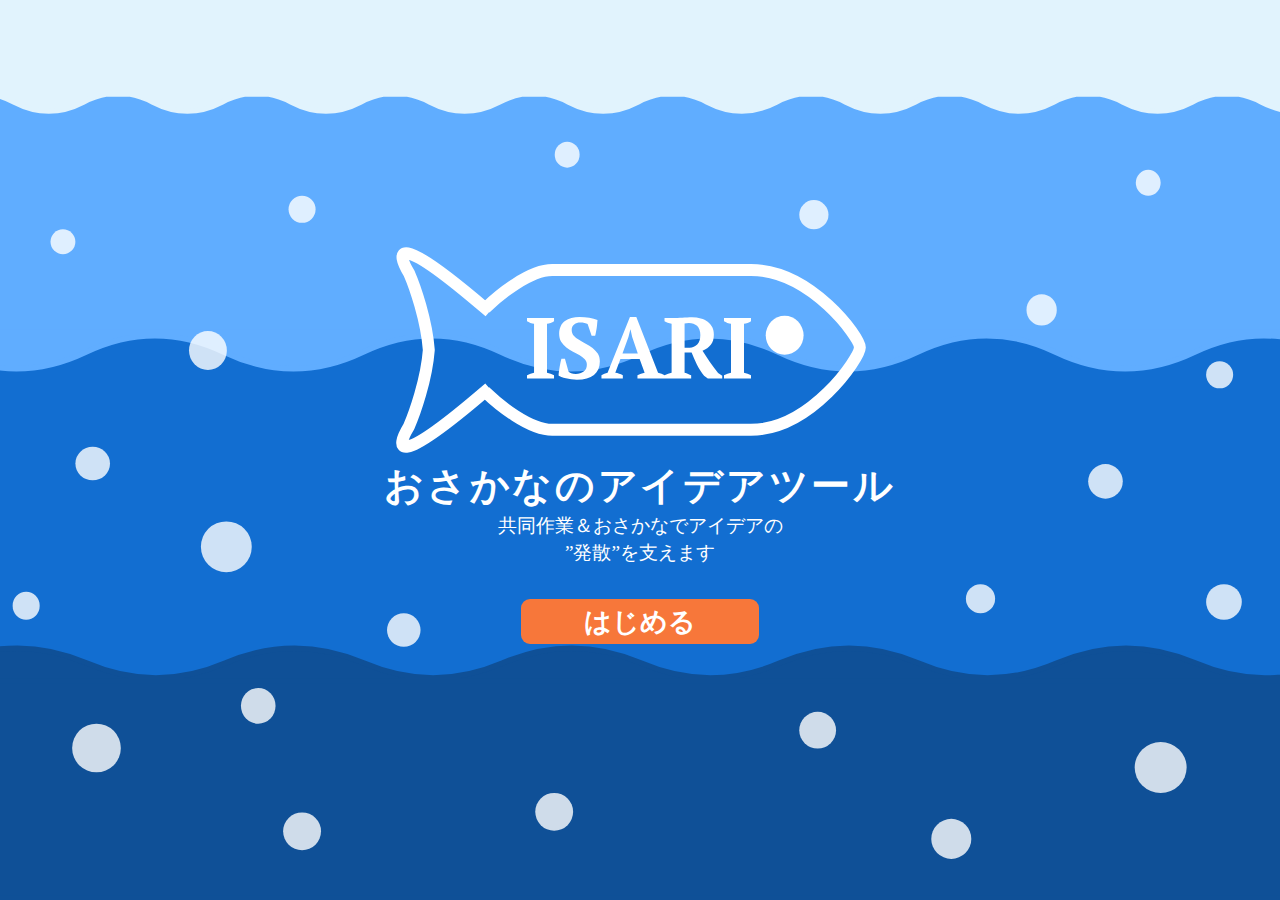
<file: index.html>
<!DOCTYPE html>
<html lang="ja">

<head>
    <meta charset="UTF-8">
    <meta name="viewport" content="width=device-width, initial-scale=1.0">
    <link rel="stylesheet" href="./css/index.css">
    <link rel="icon" type="image/x-icon" sizes="16x16" href="./img/favicon.ico">
    <link rel="icon" type="image/x-icon" sizes="16x16" href="./img/favicon.webp">
    <link rel="icon" type="image/x-icon" sizes="16x16" href="./img/favicon.png">
    <title>ISARI</title>
</head>

<body>
    <div class="body">
        <div class="top-page"></div>
        <img class="bubble" src="./img/TopPageBubble.svg">
        <img class="logo" src="./img/TopPageLogo.svg">
        <div class="text-area">
            <div class="sub-title">おさかなのアイデアツール</div>
            <div class="discription">共同作業＆おさかなでアイデアの</div>
            <div class="discription">”発散”を支えます</div>
    
            <a class="start" href="./login.html">はじめる</a>
        </div>
    </div>
    
</body>

</html>
</file>
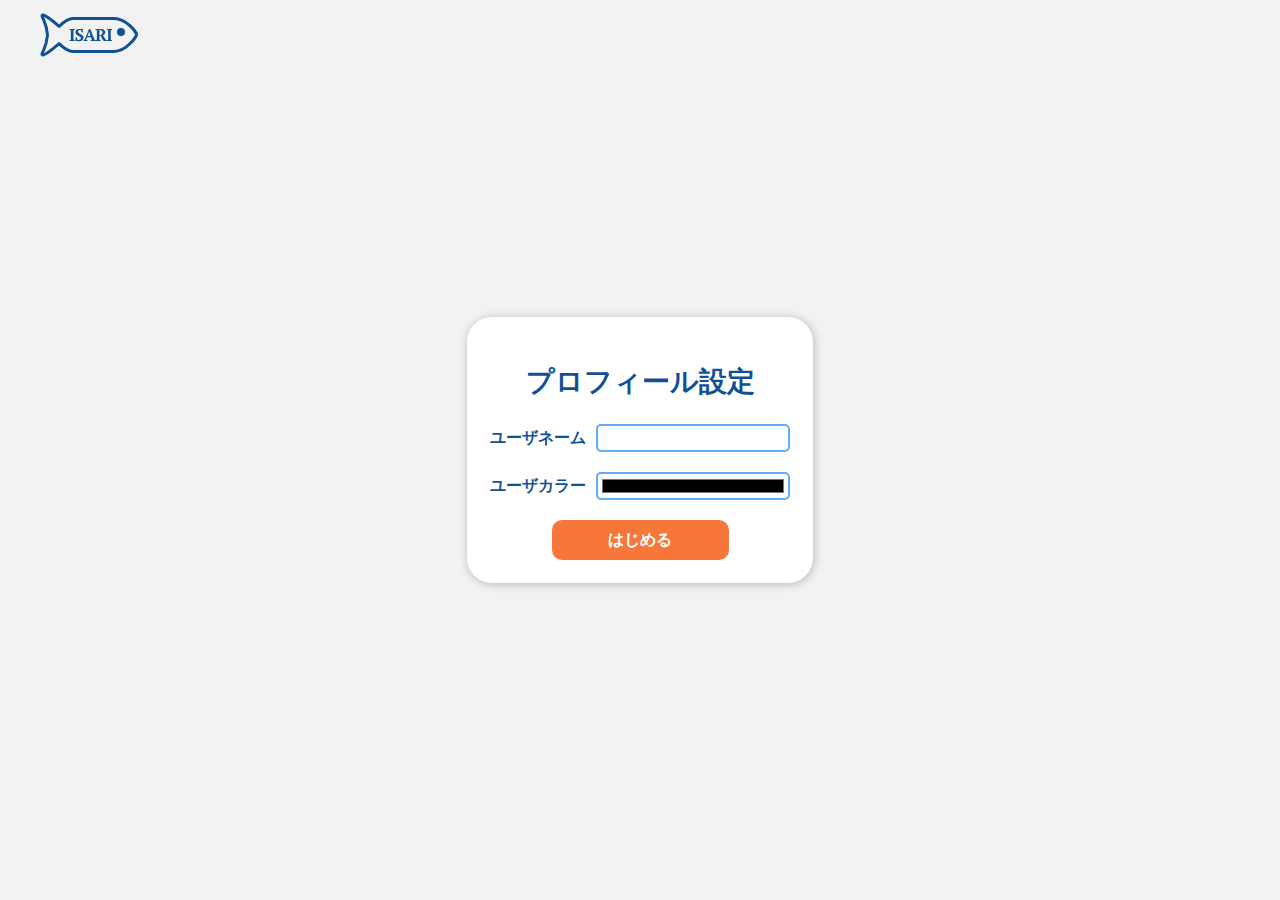
<file: login.html>
<!DOCTYPE html>
<html lang="ja">

<head>
    <meta charset="UTF-8">
    <meta name="viewport" content="width=device-width, initial-scale=1.0">
    <link rel="stylesheet" href="./css/login.css">
    <link rel="icon" type="image/x-icon" sizes="16x16" href="./img/favicon.ico">
    <link rel="icon" type="image/x-icon" sizes="16x16" href="./img/favicon.webp">
    <link rel="icon" type="image/x-icon" sizes="16x16" href="./img/favicon.png">
    <title>ログイン</title>
    <script defer>
        let userNameElement = null;
        let userColorElement = null;
        function setValues() {
            localStorage.setItem('userName', userNameElement.value);
            localStorage.setItem('userColor', userColorElement.value);
        }
        function changePage() {
            const urlParams = new URLSearchParams(window.location.search);
            roomId = urlParams.get('roomId');
            roomName = urlParams.get('roomName');
            password = urlParams.get('password');

            console.log(userNameElement.value, userColorElement.value)
            if (userNameElement.value == "") {
                alert("ユーザーネームを指定してください");
                return;
            } else {
                setValues();
                if (roomId != "" && roomId != null) {
                    location.href = `./board_manager.html?roomId=${roomId}&roomName=${roomName}&password=${password}`;
                } else {
                    location.href = `./board_manager.html`;
                }
            }
        }
        window.onload = () => {
            const startButtonElement = document.getElementById("start-button");
            userNameElement = document.getElementById("username");
            userColorElement = document.getElementById("usercolor");
            if (localStorage.userName != null) userNameElement.value = localStorage.userName;
            if (localStorage.userColor != null) userColorElement.value = localStorage.userColor;
            startButtonElement.addEventListener("click", function (e) {
                changePage();
            });
            document.addEventListener("keyup", function (event) {
                if (event.keyCode === 13) {
                    changePage();
                }
            });
            userNameElement.addEventListener("change", function (e) {
                setValues();
            });
            userColorElement.addEventListener("change", function (e) {
                setValues();
            });
        }
    </script>
</head>

<body>
    <header>
        <img src="./img/ISARI_icon.svg" id="logo" onclick="location.href='./index.html'"></img>
    </header>
    <div class="profile-settings">
        <h2>プロフィール設定</h2>

        <div class="input-group">
            <label for="username">ユーザネーム</label>
            <input type="text" id="username" name="username">
        </div>

        <div class="input-group">
            <label for="color">ユーザカラー</label>
            <form>
                <input type="color" id="usercolor" list>
            </form>
        </div>

        <button type="button" class="start-button" id="start-button">はじめる</button>
    </div>
</body>

</html>
</file>
<file: css/index.css>
.body{
    overflow: hidden;
    position: absolute;
    width: 100%;
    height: 100%;
    top: 0px;
    left: 0px;
}


.top-page{
    display: block;
    position: absolute;
    z-index: -1;
    width: 100%;
    height: 100%;
    top: 0px;
    left: 0px;
    background-image: url("../img/Background.svg");
    background-position: center;
    background-size: 154vh;
}

.bubble{
    display: block;
    position: absolute;
    text-align:center;
    z-index: -1;
    /* width: 100%; */
    height: 100%;
    top: 0px;
    left: 50%;
    transform: translateX(-50%);
    -webkit-transform: translateX(-50%);
    -ms-transform: translateX(-50%);
}

.logo{
    display: block;
    position: absolute;
    z-index: -1;
    /* width: 100%; */
    height: 100%;
    top: 0px;
    left: 50%;
    transform: translateX(-50%);
    -webkit-transform: translateX(-50%);
    -ms-transform: translateX(-50%);
}

.text-area{
    position: absolute;
    width: 100%;
    height: 50%;
    top: 47.5%;
    left: 0%;
    display: flex;
    flex-direction: column;
    align-items: center;
}

.sub-title{
    margin-top: 3.7vh;
    color: white;
    font-family: PT Serif;
    font-size: 4.3vh;
    font-style: normal;
    font-weight: 700;
    line-height: normal;
    letter-spacing: 0.3vh;
}

.discription{
    color: white;
    font-family: PT Serif;
    font-size: 2.15vh;
    font-style: normal;
    line-height: normal;
}

.start{
    margin-top: 3.7vh;
    padding: 0.5vh 7vh;
    color: white;
    font-family: Inter;
    font-size: 3vh;
    font-style: normal;
    font-weight: 700;
    line-height: normal;
    font-style: normal;
    line-height: normal;
    background-color: #F7773A;
    border-radius: 1vh;
    text-decoration: none;
}
.start:hover{
    background-color: #fa8e58;
}
</file>
<file: css/login.css>
/* ヘッダー */
Header {
  position: fixed;
  top: 3px;
  left:10px;
  width: 100%; 
  padding: 10px;
  color: #0F5097;
}
Header img{
  margin-left: 20px;
}

body {
  display: flex;
  justify-content: center;
  align-items: center;
  height: 100vh;
  margin: 0;
  background-color: #f2f2f2;
}


.profile-settings {
  padding: 20px;
  width: 100%;
  max-width: 300px;
  border-radius: 25px;
  border: 3px solid #FFF;
  background: #FFF;
  box-shadow: 1px 1px 10px 0px rgba(0, 0, 0, 0.25);
  text-align: center;
}
.profile-settings h2{
  color:#0F5097;
  font-size: 28px;
  font-weight: 700;
  line-height: normal;    
}
.profile-settings label{
  color: #0F5097;
  font-size: 16px;
  font-weight: 700;
}
.input-group {
  display: flex;
  justify-content: space-between;
  align-items: center;
  margin-bottom: 20px;
}
input[type="text"] {
  padding: 10px;
  border-radius: 5px;
  border: 2px solid #60ADFF;
  background: #FFF;
  width: 170px;
  height: 4px;  
}

input[type="color"] {
  border-radius: 5px;
  border: 2px solid #60ADFF;
  background: #FFF;
  width: 194px;
  height: 28px;
}
.start-button {
  width: 100%;
  padding: 10px;
  text-align: center;
  border: none;
  cursor: pointer;
  color: #FFF;
  font-size: 16px;
  font-weight: 700;
  width: 177px;
  height: 40px;
  border-radius: 10px;
  background: #F7773A;
}  

.start-button:hover {
  background: #fa8e58;
}

#start-button {
    transition: transform 0.2s ease-in-out;  
  }
  
#start-button:active {
    transform: scale(0.98);  
  }
  

  /* ここからボード削除ウィンドウ */
.board-del-window {
  display: block;
  width: 400px;
  height: 180px;
  border-radius: 25px;
  box-shadow: 1px 1px 10px 0px rgba(0, 0, 0, 0.25);
  background: #FFF;
  position: relative;
}
.bd-body{
  margin-top: 30px;
  text-align: center;
} 
.bd-body h2{
  color:#0F5097;
  font-size: 20px;
  font-weight: 700;
  line-height: normal;
}
.bd-body p{
  color: #0F5097;
  font-size: 12px;
  font-weight: 400;
  line-height: normal;
  margin-bottom:25px;
}
.bd-close-button {
  position: absolute;
  top: 14px;
  right: 10px;
  background: none;
  border: none;
  font-size: 20px;
  cursor: pointer;
}

.bd-cancel-button {
  text-align: center;
  border:2.5px solid #55A3CD;
  margin-right: 15px;
  cursor: pointer;
  color: #55A3CD;
  font-size: 14px;
  font-weight: 700;
  width: 140px; 
  height: 30px;
  border-radius: 10px;
  background:#FFF;
}
.bd-del-button {
  text-align: center;
  border: none;
  cursor: pointer;
  color: #FFF;
  font-size: 13px;
  font-weight: 700;
  width: 140px; 
  height: 30px;
  border-radius: 10px;
  background: #F7453A;
}
.bd-cancel-button:active {
  transform: scale(0.98);
}
.bd-del-button:active {
  transform: scale(0.98);
}
  
@media (max-width: 300px) {
    .profile-settings {
      padding: 10px;
    }
  
    label,
    input,
    .start-button {
      font-size: 14px;
    }
  }
</file>
